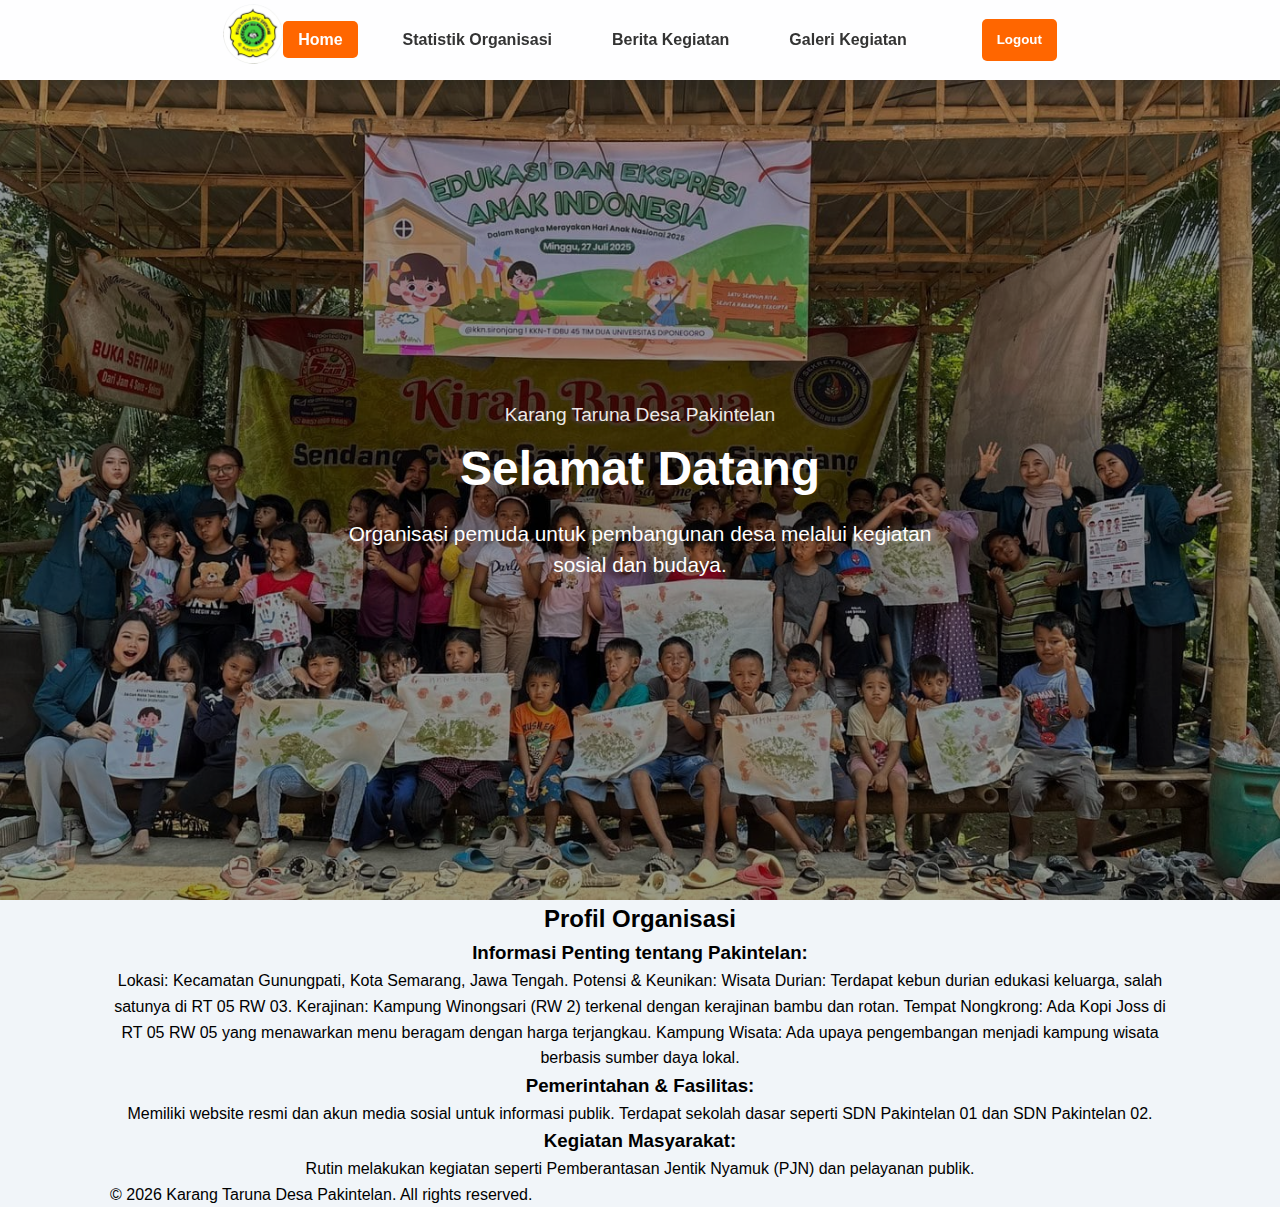
<file: index.html>
<!DOCTYPE html>
<html lang="id">
<head>
    <meta charset="UTF-8">
    <meta name="viewport" content="width=device-width, initial-scale=1.0">
    <title>Karang Taruna Desa Pakintelan</title>
    <link rel="stylesheet" href="style.css">
</head>
<body>
    <header>
        <nav class="main-nav">
            <div class="nav-flex">
                <div class="logo">
                    <img src="images/logo.png" alt="Logo Karang Taruna Desa Pakintelan" style="height: 60px; width: auto;">
                </div>
                <ul class="menu">
                    <li><a href="index.html" class="active">Home</a></li>
                    <li><a href="statistik.html">Statistik Organisasi</a></li>
                    <li><a href="berita.html">Berita Kegiatan</a></li>
                    <li><a href="galeri.html">Galeri Kegiatan</a></li>
                    <li><a href="dashboard.html">Dashboard</a></li>
                    <li><button onclick="logout()" class="btn-logout">Logout</button></li>
                </ul>
            </div>
        </nav>
    </header>

    <main style="text-align: center;">
        <!-- Hero Section -->
        <section class="hero-section">
            <div class="hero-overlay">
                <h3>Karang Taruna Desa Pakintelan</h3>
                <h1>Selamat Datang</h1>
                <p>Organisasi pemuda untuk pembangunan desa melalui kegiatan sosial dan budaya.</p>
            </div>
        </section>

        <!-- Profil Section -->
        <section id="profil" class="profil">
            <div class="container">
                <h2 style="text-align: center;">Profil Organisasi</h2>
                <div class="profil-stats" style="text-align: center;">
                    <div class="stat-item">
                        <h3>Informasi Penting tentang Pakintelan:</h3>
                        <p>Lokasi: Kecamatan Gunungpati, Kota Semarang, Jawa Tengah.
Potensi & Keunikan:
Wisata Durian: Terdapat kebun durian edukasi keluarga, salah satunya di RT 05 RW 03.
Kerajinan: Kampung Winongsari (RW 2) terkenal dengan kerajinan bambu dan rotan.
Tempat Nongkrong: Ada Kopi Joss di RT 05 RW 05 yang menawarkan menu beragam dengan harga terjangkau.
Kampung Wisata: Ada upaya pengembangan menjadi kampung wisata berbasis sumber daya lokal.
</p>
                    </div>
                    <div class="stat-item">
                        <h3>Pemerintahan & Fasilitas:</h3>
                        <p>Memiliki website resmi dan akun media sosial untuk informasi publik.
Terdapat sekolah dasar seperti SDN Pakintelan 01 dan SDN Pakintelan 02.</p>
                    </div>
                    <div class="stat-item">
                        <h3>Kegiatan Masyarakat:</h3>
                        <p>Rutin melakukan kegiatan seperti Pemberantasan Jentik Nyamuk (PJN) dan pelayanan publik. </p>
                    </div>
                </div>
            </div>
        </section>

        <!-- User Content (Hidden for non-admin) -->
        <div id="user-content" style="display: none;">
            <section id="public-stats" class="public-stats" style="display: none;">
                <div class="container">
                    <h2>Statistik Organisasi</h2>
                    <div class="stats-cards">
                        <div class="card"><h3>154</h3><p>Anggota</p></div>
                        <div class="card"><h3>4</h3><p>Kegiatan</p></div>
                        <div class="card"><h3>Rp 3.2jt</h3><p>Kas</p></div>
                    </div>
                    <div class="chart-dummy" style="height:200px; background:#eee; margin-top:20px; display:flex; align-items:center; justify-content:center; border-radius:10px;">
                        [ Grafik Pertumbuhan Anggota ]
                    </div>
                </div>
            </section>

            <section id="public-news" class="public-news" style="display: none;">
                <div class="container">
                    <h2>Berita Kegiatan</h2>
                    <div id="public-news-container" class="news-container">
                        <!-- News will be loaded here -->
                    </div>
                </div>
            </section>

            <section id="public-gallery" class="public-gallery" style="display: none;">
                <div class="container">
                    <h2>Galeri Kegiatan</h2>
                    <div id="public-gallery-container" class="photo-gallery">
                        <!-- Photos will be displayed here -->
                    </div>
                </div>
            </section>
        </div>
    </main>

    <footer>
        <div class="container">
            <p>&copy; 2026 Karang Taruna Desa Pakintelan. All rights reserved.</p>
        </div>
    </footer>

    <script src="script.js"></script>
</body>
</html>
</file>
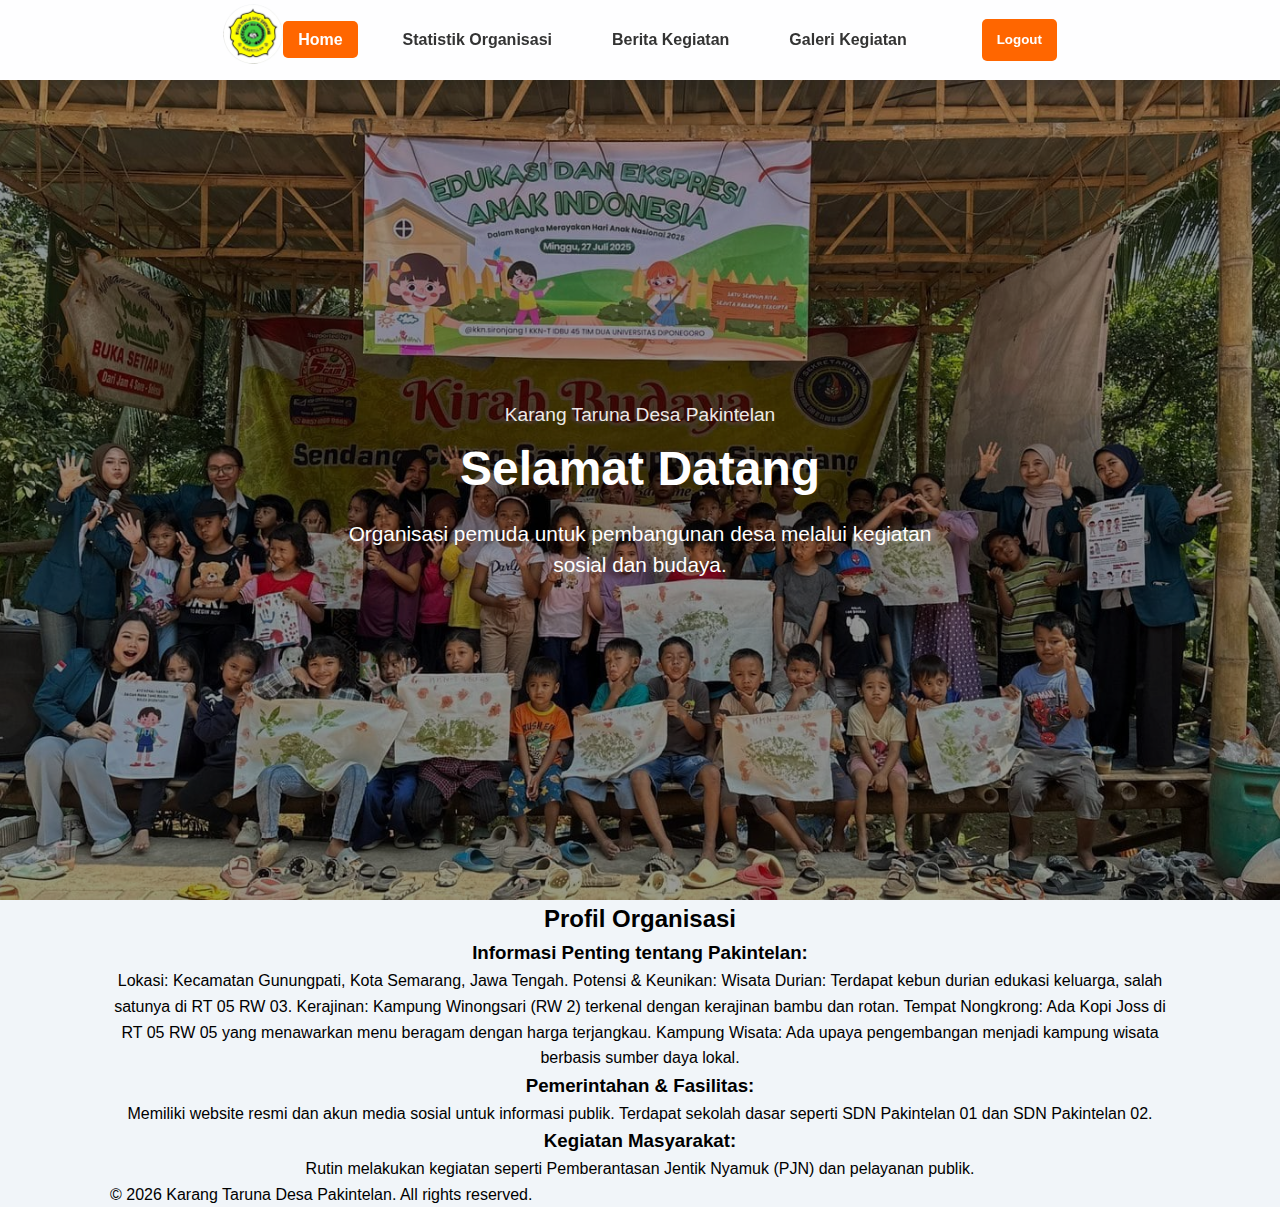
<file: dashboard.html>
<!DOCTYPE html>
<html lang="id">
<head>
    <meta charset="UTF-8">
    <title>Dashboard Admin - Karta</title>
    <link rel="stylesheet" href="style.css">
    <script>
        if (sessionStorage.getItem('isAuth') !== 'true') window.location.href = 'login.html';
        if (sessionStorage.getItem('userRole') !== 'admin') window.location.href = 'index.html';
    </script>
</head>
<body class="admin-body">
    <aside class="sidebar">
        <h3>Admin Panel</h3>
        <nav class="side-menu">
    <a href="index.html">🏠 Lihat Web</a>
    <a href="javascript:void(0)" onclick="gantiMenu('statistik')" class="active">📊 Statistik Organisasi</a>
    <a href="javascript:void(0)" onclick="gantiMenu('anggota')">👥 Data Anggota</a>
    <a href="javascript:void(0)" onclick="gantiMenu('kas')">💰 Kas Organisasi</a>
    <a href="javascript:void(0)" onclick="gantiMenu('berita')">📰 Berita Kegiatan</a>
    <a href="javascript:void(0)" onclick="gantiMenu('galeri')">📸 Galeri Kegiatan</a>
</nav>
    </aside>

   <main class="admin-content">
    <header class="admin-header">
        <nav class="horizontal-menu">
            <a href="javascript:void(0)" onclick="gantiMenu('statistik')" class="menu-item active">📊 Statistik Organisasi</a>
            <a href="javascript:void(0)" onclick="gantiMenu('berita')" class="menu-item">📰 Berita Kegiatan</a>
            <a href="javascript:void(0)" onclick="gantiMenu('galeri')" class="menu-item">📸 Galeri Kegiatan</a>
        </nav>
        <h2 id="page-title">Ringkasan Dashboard</h2>
        <div class="user-badge">Halo, Administrator</div>
    </header>

    <div id="dynamic-content">
        <!-- Content will be loaded by JavaScript -->
    </div>
</main>
    <script src="script.js"></script>
</body>
</html>
</file>
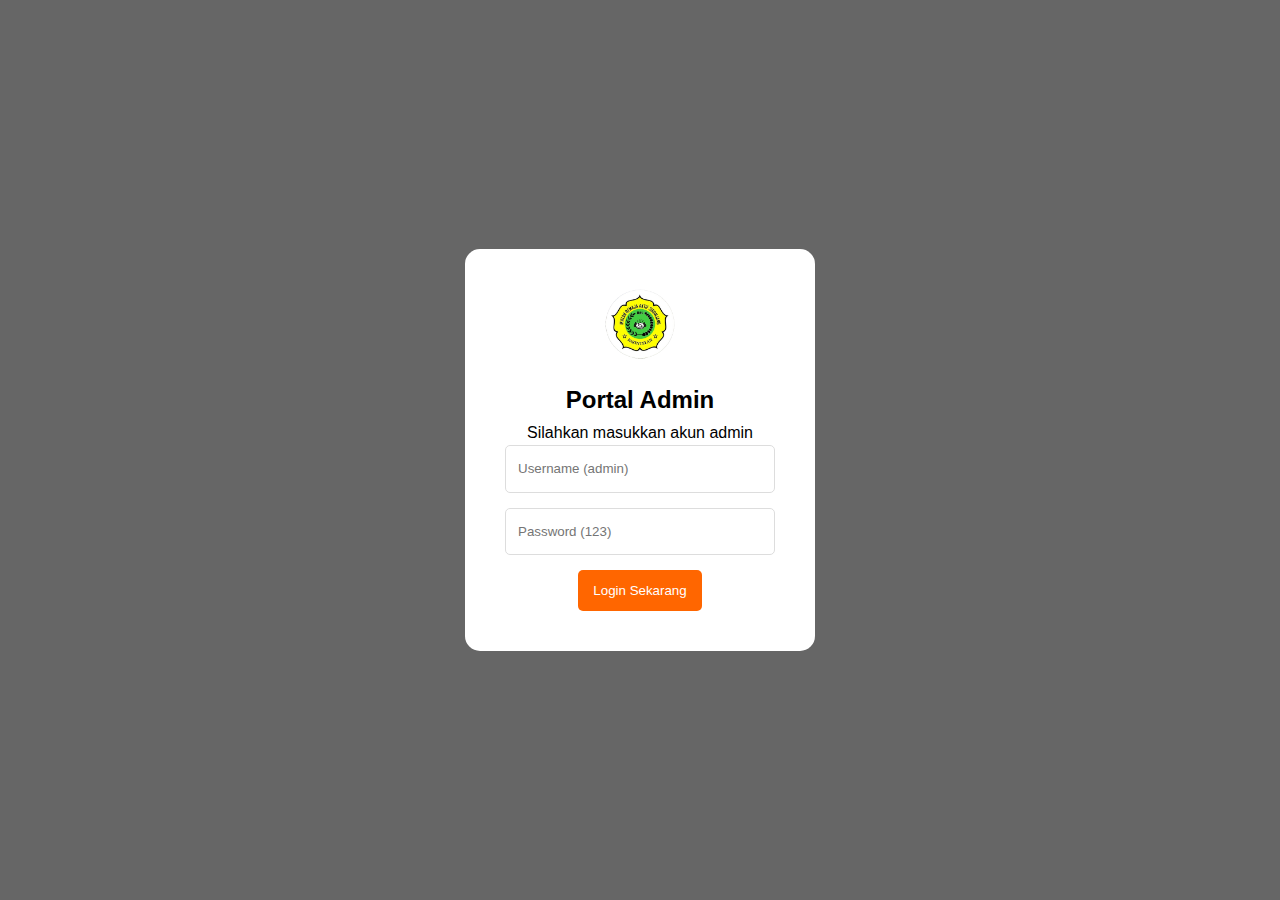
<file: login.html>
<!DOCTYPE html>
<html lang="id">
<head>
    <meta charset="UTF-8">
    <title>Login Portal - Karang Taruna</title>
    <link rel="stylesheet" href="style.css">
</head>
<body class="auth-page">
    <div class="login-container">
        <form id="loginForm" class="auth-card">
            <img src="images/logo.png" alt="Logo" class="auth-logo">
            <h2>Portal Admin</h2>
            <p>Silahkan masukkan akun admin</p>
            <div class="input-group">
                <input type="text" id="username" placeholder="Username (admin)" required>
            </div>
            <div class="input-group">
                <input type="password" id="password" placeholder="Password (123)" required>
            </div>
            <button type="submit" class="btn-primary full">Login Sekarang</button>
            <p id="error-msg" class="error-msg"></p>
        </form>
    </div>
    <script src="script.js"></script>
</body>
</html>
</file>
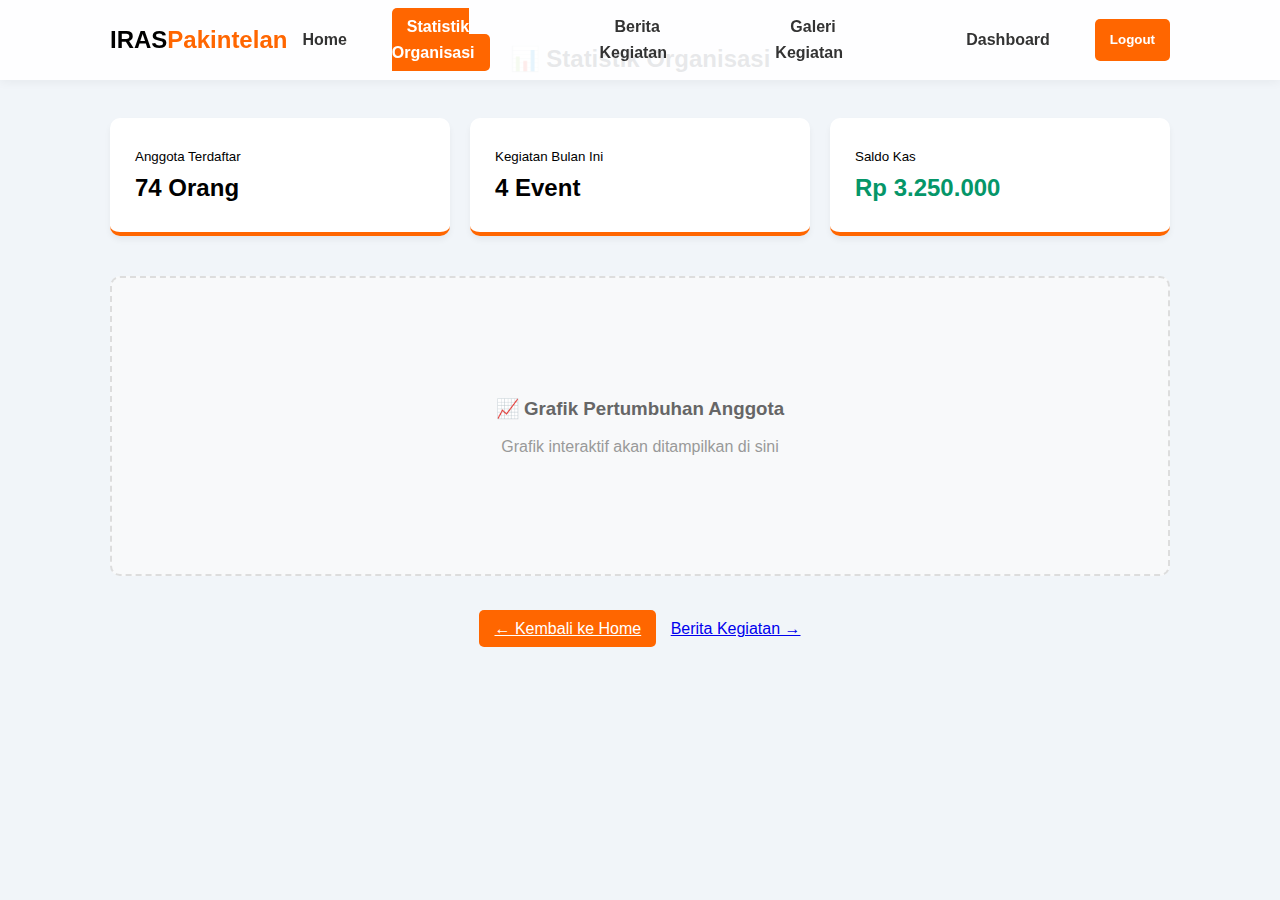
<file: statistik.html>
<!DOCTYPE html>
<html lang="id">
<head>
    <meta charset="UTF-8">
    <title>Statistik Organisasi - Karang Taruna Desa Pakintelan</title>
    <link rel="stylesheet" href="style.css">
</head>
<body>
    <nav class="main-nav">
        <div class="container nav-flex">
            <div class="logo">IRAS<span>Pakintelan</span></div>
            <ul class="menu">
                <li><a href="index.html">Home</a></li>
                <li><a href="statistik.html" class="active">Statistik Organisasi</a></li>
                <li><a href="berita.html">Berita Kegiatan</a></li>
                <li><a href="galeri.html">Galeri Kegiatan</a></li>
                <li><a href="dashboard.html">Dashboard</a></li>
                <li><button onclick="logout()" class="btn-logout">Logout</button></li>
            </ul>
        </div>
    </nav>

    <section class="container public-section">
        <h2 style="text-align: center; margin: 40px 0; color: var(--dark);">📊 Statistik Organisasi</h2>

        <div class="stats-cards">
            <div class="card">
                <small>Anggota Terdaftar</small>
                <h2>74 Orang</h2>
            </div>
            <div class="card">
                <small>Kegiatan Bulan Ini</small>
                <h2>4 Event</h2>
            </div>
            <div class="card">
                <small>Saldo Kas</small>
                <h2 class="text-green">Rp 3.250.000</h2>
            </div>
        </div>

        <div class="chart-dummy" style="height:300px; background:#f8f9fa; margin-top:40px; display:flex; align-items:center; justify-content:center; border-radius:10px; border:2px dashed #ddd;">
            <div style="text-align: center;">
                <h3 style="color: #666; margin-bottom: 10px;">📈 Grafik Pertumbuhan Anggota</h3>
                <p style="color: #999;">Grafik interaktif akan ditampilkan di sini</p>
            </div>
        </div>

        <div style="margin-top: 40px; text-align: center;">
            <a href="index.html" class="btn-primary" style="margin-right: 10px;">← Kembali ke Home</a>
            <a href="berita.html" class="btn-secondary">Berita Kegiatan →</a>
        </div>
    </section>

    <script src="script.js"></script>
</body>
</html>
</file>
<file: style.css>
:root {
    --primary: #ff6600;
    --dark: #0f172a;
    --gray: #f1f5f9;
    --white: #ffffff;
}

* {
    margin: 0;
    padding: 0;
    box-sizing: border-box;
    font-family: 'Segoe UI', Tahoma, Geneva, Verdana, sans-serif;
    line-height: 1.6;
}
body { background: var(--gray); }
.container { max-width: 1100px; margin: auto; padding: 0 20px; }

/* Auth Page */
.auth-page { height: 100vh; display: flex; align-items: center; justify-content: center; background: linear-gradient(rgba(0,0,0,0.6), rgba(0,0,0,0.6)), url('https://images.unsplash.com/photo-1506744038136-46273834b3fb?auto=format&fit=crop&w=1350'); background-size: cover; }
.auth-card { background: white; padding: 40px; border-radius: 15px; width: 350px; text-align: center; }
.auth-logo { width: 70px; margin-bottom: 15px; }
.input-group input { width: 100%; padding: 12px; margin-bottom: 15px; border: 1px solid #ddd; border-radius: 5px; }

/* Navbar */
.main-nav { background: rgba(255, 255, 255, 0.9); height: 80px; display: flex; align-items: center; box-shadow: 0 2px 10px rgba(0,0,0,0.05); position: fixed; top: 0; left: 0; right: 0; z-index: 100; }
.nav-flex { display: flex; justify-content: center; width: 100%; align-items: center; }
.logo { font-size: 1.5rem; font-weight: bold; }
.logo span { color: var(--primary); }
.menu { list-style: none; display: flex; align-items: center; gap: 30px; }
.menu a { text-decoration: none; color: #333; font-weight: 600; padding: 10px 15px; border-radius: 5px; transition: all 0.3s ease; }
.menu a:hover { background: var(--primary); color: white; }
.menu a.active { background: var(--primary); color: white; }
.menu button { background: var(--primary); color: white; border: none; padding: 10px 15px; border-radius: 5px; cursor: pointer; font-weight: 600; transition: all 0.3s ease; }
.menu button:hover { background: #e55a00; }

/* Hero */
.hero-section { height: calc(100vh - 80px); background: url('ned.jpg') center/cover; position: relative; margin-top: 80px; }
.hero-overlay {
    height: 100%;
    display: flex;
    flex-direction: column;
    align-items: center;
    justify-content: center;
    background: rgba(0, 0, 0, 0.4);
    color: white;
    text-align: center;
    padding: 0 20px;
}
.hero-overlay h3 {
    font-size: 1.2rem;
    font-weight: 500;
    margin-bottom: 10px;
    opacity: 0.9;
}
.hero-overlay h1 {
    font-size: 3rem;
    font-weight: 700;
    margin-bottom: 20px;
    line-height: 1.2;
}
.hero-overlay p {
    font-size: 1.3rem;
    font-weight: 300;
    max-width: 600px;
    margin: 0 auto;
    line-height: 1.5;
}

/* Home Intro */
.intro-section {
    padding: 80px 0;
    background: linear-gradient(135deg, rgba(255, 102, 0, 0.05) 0%, rgba(15, 23, 42, 0.02) 100%);
}
.intro-grid { display: grid; grid-template-columns: 1fr 1fr; gap: 40px; align-items: center; }
.intro-text h2 {
    font-size: 2.5rem;
    font-weight: 700;
    color: var(--dark);
    margin-bottom: 20px;
    line-height: 1.2;
}
.intro-text p {
    font-size: 1.1rem;
    line-height: 1.6;
    color: #555;
    margin-bottom: 30px;
}
.mission-list {
    list-style: none;
    padding: 0;
}
.mission-list li {
    font-size: 1rem;
    color: var(--dark);
    margin-bottom: 10px;
    padding-left: 25px;
    position: relative;
}
.mission-list li::before {
    content: '✓';
    color: var(--primary);
    font-weight: bold;
    position: absolute;
    left: 0;
}
.intro-img img { width: 100%; border-radius: 15px; box-shadow: 20px 20px 0 var(--primary); }

/* Dashboard Admin */
.admin-body { display: flex; }
.sidebar { width: 250px; height: 100vh; background: var(--dark); color: white; padding: 30px; position: fixed; }
.side-menu { margin-top: 40px; display: flex; flex-direction: column; gap: 15px; }
.side-menu a { color: #94a3b8; text-decoration: none; padding: 10px; border-radius: 5px; }
.side-menu a.active { background: var(--primary); color: white; }
.admin-content { margin-left: 250px; padding: 40px; width: 100%; }

/* Horizontal Menu */
.horizontal-menu {
    display: flex;
    gap: 20px;
    margin-bottom: 20px;
    border-bottom: 1px solid #ddd;
    padding-bottom: 10px;
}

.menu-item {
    padding: 10px 15px;
    background: #f8f9fa;
    border: 1px solid #ddd;
    border-radius: 5px;
    text-decoration: none;
    color: #333;
    font-weight: 500;
    transition: all 0.3s ease;
}

.menu-item:hover {
    background: var(--primary);
    color: white;
    border-color: var(--primary);
}

.menu-item.active {
    background: var(--primary);
    color: white;
    border-color: var(--primary);
}
.stats-cards { display: grid; grid-template-columns: repeat(3, 1fr); gap: 20px; margin: 30px 0; }
.card {
    background: white;
    padding: 25px;
    border-radius: 10px;
    border-bottom: 4px solid var(--primary);
    box-shadow: 0 4px 6px rgba(0,0,0,0.05);
    transition: transform 0.2s ease, box-shadow 0.2s ease;
}
.card:hover {
    transform: translateY(-2px);
    box-shadow: 0 8px 15px rgba(0,0,0,0.1);
}
table { width: 100%; background: white; border-collapse: collapse; border-radius: 10px; overflow: hidden; }
th, td { padding: 15px; text-align: left; border-bottom: 1px solid #eee; }
.table-container {
    background: white;
    padding: 20px;
    border-radius: 10px;
    box-shadow: 0 4px 6px rgba(0,0,0,0.05);
}

table {
    width: 100%;
    margin-top: 10px;
}

table th, table td {
    padding: 12px;
    text-align: left;
    border-bottom: 1px solid #eee;
}

.text-green {
    color: #059669;
}

.btn-primary {
    background: #ff6600;
    color: white;
    border: none;
    padding: 10px 15px;
    border-radius: 5px;
    cursor: pointer;
}

/* News Styles */
.news-container {
    display: flex;
    flex-direction: column;
    gap: 20px;
}

.news-item {
    background: white;
    padding: 20px;
    border-radius: 10px;
    box-shadow: 0 4px 6px rgba(0,0,0,0.05);
    border-left: 4px solid var(--primary);
    transition: transform 0.2s ease, box-shadow 0.2s ease;
}

.news-item:hover {
    transform: translateY(-2px);
    box-shadow: 0 6px 12px rgba(0,0,0,0.1);
}

.news-header {
    display: flex;
    justify-content: space-between;
    align-items: center;
    margin-bottom: 10px;
}

.news-header h3 {
    margin: 0;
    color: var(--dark);
    font-size: 1.2rem;
}

.news-date {
    background: var(--primary);
    color: white;
    padding: 4px 8px;
    border-radius: 15px;
    font-size: 0.8rem;
    font-weight: bold;
}

.news-item p {
    color: #666;
    line-height: 1.6;
    margin-bottom: 15px;
}

.news-link {
    color: var(--primary);
    text-decoration: none;
    font-weight: bold;
    transition: color 0.2s ease;
}

.news-link:hover {
    color: var(--dark);
}

/* Gallery Styles */
.gallery-container {
    max-width: 100%;
}

.upload-section {
    background: white;
    padding: 20px;
    border-radius: 10px;
    box-shadow: 0 4px 6px rgba(0,0,0,0.05);
    margin-bottom: 30px;
    text-align: center;
}

.photo-gallery {
    display: grid;
    grid-template-columns: repeat(auto-fill, minmax(250px, 1fr));
    gap: 20px;
    margin-top: 20px;
}

.photo-item {
    position: relative;
    background: white;
    border-radius: 10px;
    overflow: hidden;
    box-shadow: 0 4px 6px rgba(0,0,0,0.05);
    transition: transform 0.3s ease, box-shadow 0.3s ease;
}

.photo-item:hover {
    transform: translateY(-5px);
    box-shadow: 0 8px 15px rgba(0,0,0,0.1);
}

.photo-item img {
    width: 100%;
    height: 200px;
    object-fit: cover;
    display: block;
}

.delete-btn {
    position: absolute;
    top: 10px;
    right: 10px;
    background: rgba(255, 102, 0, 0.9);
    color: white;
    border: none;
    border-radius: 50%;
    width: 30px;
    height: 30px;
    cursor: pointer;
    display: flex;
    align-items: center;
    justify-content: center;
    font-size: 14px;
    transition: background 0.3s ease;
}

.delete-btn:hover {
    background: rgba(255, 102, 0, 1);
    transform: scale(1.1);
}

/* Responsive Design */
@media (max-width: 768px) {
    .container { padding: 0 15px; }
    .nav-flex { flex-direction: column; gap: 10px; }
    .menu { gap: 15px; }
    .hero-overlay h1 { font-size: 2.5rem; }
    .hero-overlay p { font-size: 1.1rem; }
    .intro-grid { grid-template-columns: 1fr; gap: 30px; }
    .intro-text h2 { font-size: 2rem; }
    .stats-cards { grid-template-columns: 1fr; gap: 15px; }
    .photo-gallery {
        grid-template-columns: repeat(auto-fill, minmax(200px, 1fr));
        gap: 15px;
    }
    .photo-item img { height: 150px; }
}

@media (max-width: 480px) {
    .main-nav { height: auto; padding: 10px 0; }
    .logo { font-size: 1.3rem; }
    .menu { flex-direction: column; gap: 10px; }
    .hero-section { height: 60vh; }
    .hero-overlay h1 { font-size: 2rem; }
    .hero-overlay p { font-size: 1rem; }
    .intro-section { padding: 50px 0; }
    .intro-text h2 { font-size: 1.8rem; }
    .card { padding: 20px; }
}

.user-badge {
    display: block;
    margin: 0 auto;
    width: fit-content;
}
</file>
